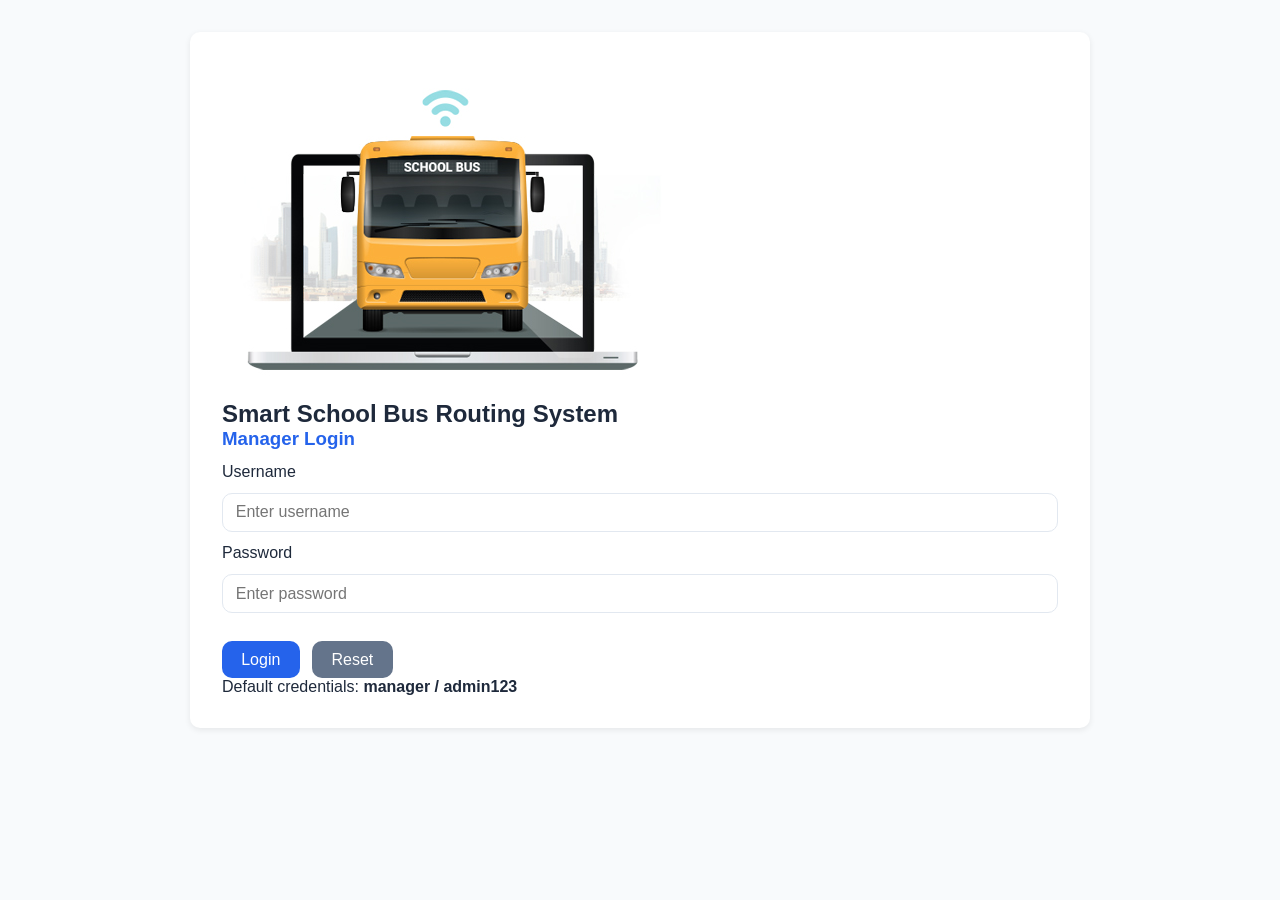
<file: index.html>
<!DOCTYPE html>
<html lang="en">
<head>
    <meta charset="UTF-8">
    <meta name="viewport" content="width=device-width, initial-scale=1.0">
    <title>Manager Login | Smart School Bus Routing</title>
    <link rel="stylesheet" href="css/style.css">
</head>
<body>
    <div class="login-container">
        <img src="assets/logo.png" alt="Logo" class="logo">

        <h2>Smart School Bus Routing System</h2>
        <h3>Manager Login</h3>

        <form id="loginForm" class="login-form">
            <label for="username">Username</label>
            <input type="text" id="username" placeholder="Enter username" required>

            <label for="password">Password</label>
            <input type="password" id="password" placeholder="Enter password" required>

            <div class="btn-group">
                <button type="submit" class="btn primary">Login</button>
                <button type="reset" class="btn secondary">Reset</button>
            </div>
        </form>

        <p class="note">Default credentials: <b>manager / admin123</b></p>
    </div>

    <script src="js/script.js"></script>
</body>
</html>
</file>
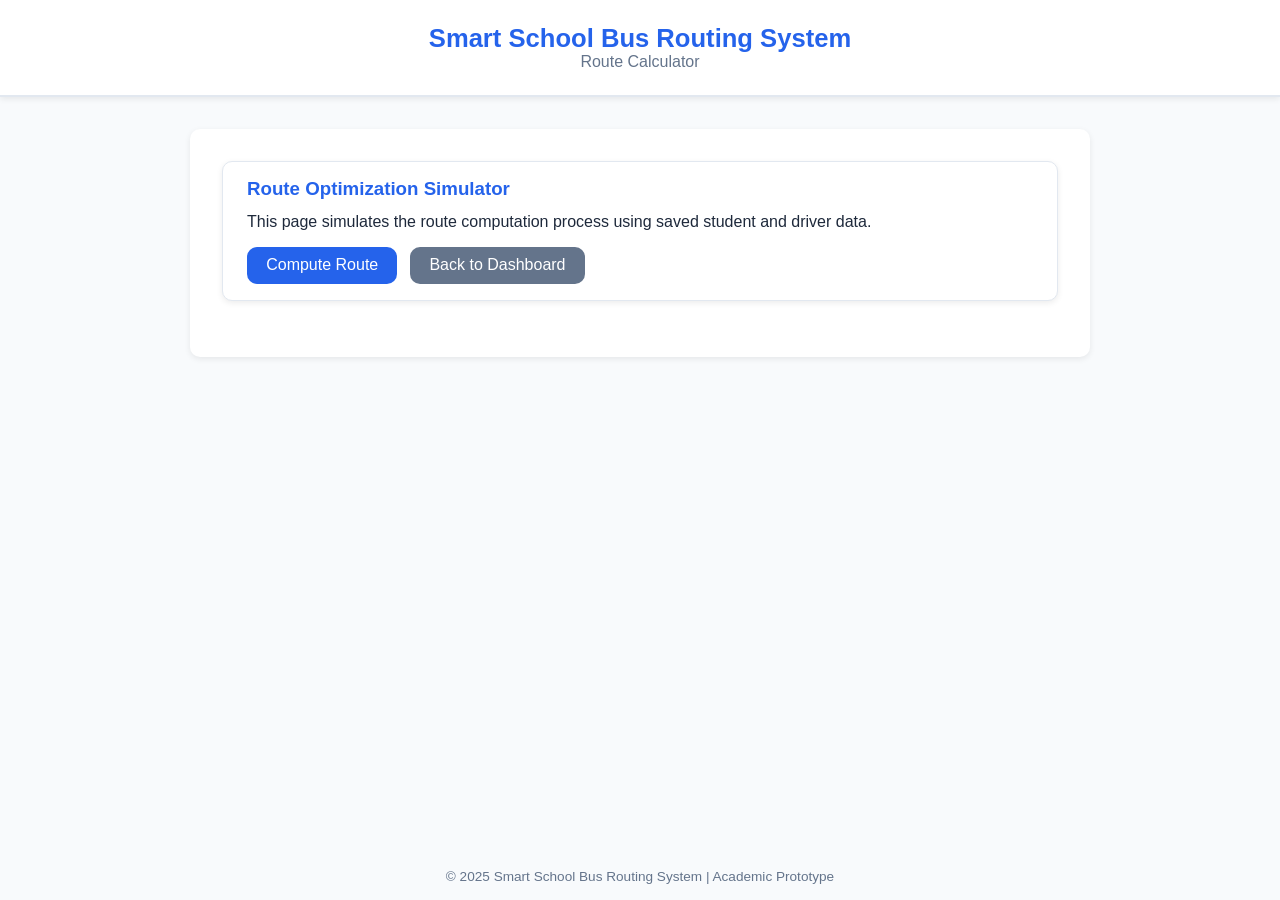
<file: calculator.html>
<!DOCTYPE html>
<html lang="en">
<head>
    <meta charset="UTF-8">
    <meta name="viewport" content="width=device-width, initial-scale=1.0">
    <title>Route Calculator | Smart School Bus Routing</title>
    <link rel="stylesheet" href="css/style.css">
</head>
<body>
    <header class="header">
        <h1>Smart School Bus Routing System</h1>
        <h2>Route Calculator</h2>
    </header>

    <main class="content">
        <!-- Route Simulation Section -->
        <section class="card">
            <h3>Route Optimization Simulator</h3>
            <p>This page simulates the route computation process using saved student and driver data.</p>

            <div class="btn-group">
                <button class="btn primary" onclick="computeRoute()">Compute Route</button>
                <button class="btn secondary" onclick="goToPage('dashboard.html')">Back to Dashboard</button>
            </div>

            <!-- Computation Results -->
            <div id="routeSummary" class="result-box hidden">
                <h4>Computation Summary</h4>
                <p><b>Buses Used:</b> <span id="busesUsed">–</span></p>
                <p><b>Total Distance:</b> <span id="totalDistance">–</span> km</p>
                <p><b>Estimated Fuel:</b> <span id="fuelUsed">–</span> L</p>
                <p><b>Estimated Cost:</b> <span id="fuelCost">–</span> MAD</p>

                <label for="assignDriver"><b>Assign to Driver:</b></label>
                <select id="assignDriver">
                    <option>Select Driver</option>
                    <option>Ahmed Idrissi</option>
                    <option>Hassan El Alaoui</option>
                    <option>Fatima Benali</option>
                </select>

                <div class="btn-group">
                    <button class="btn primary" onclick="downloadReport()">Download Report</button>
                </div>
            </div>
        </section>
    </main>

    <footer class="footer">
        <p>&copy; 2025 Smart School Bus Routing System | Academic Prototype</p>
    </footer>

    <script src="js/script.js"></script>
</body>
</html>
</file>
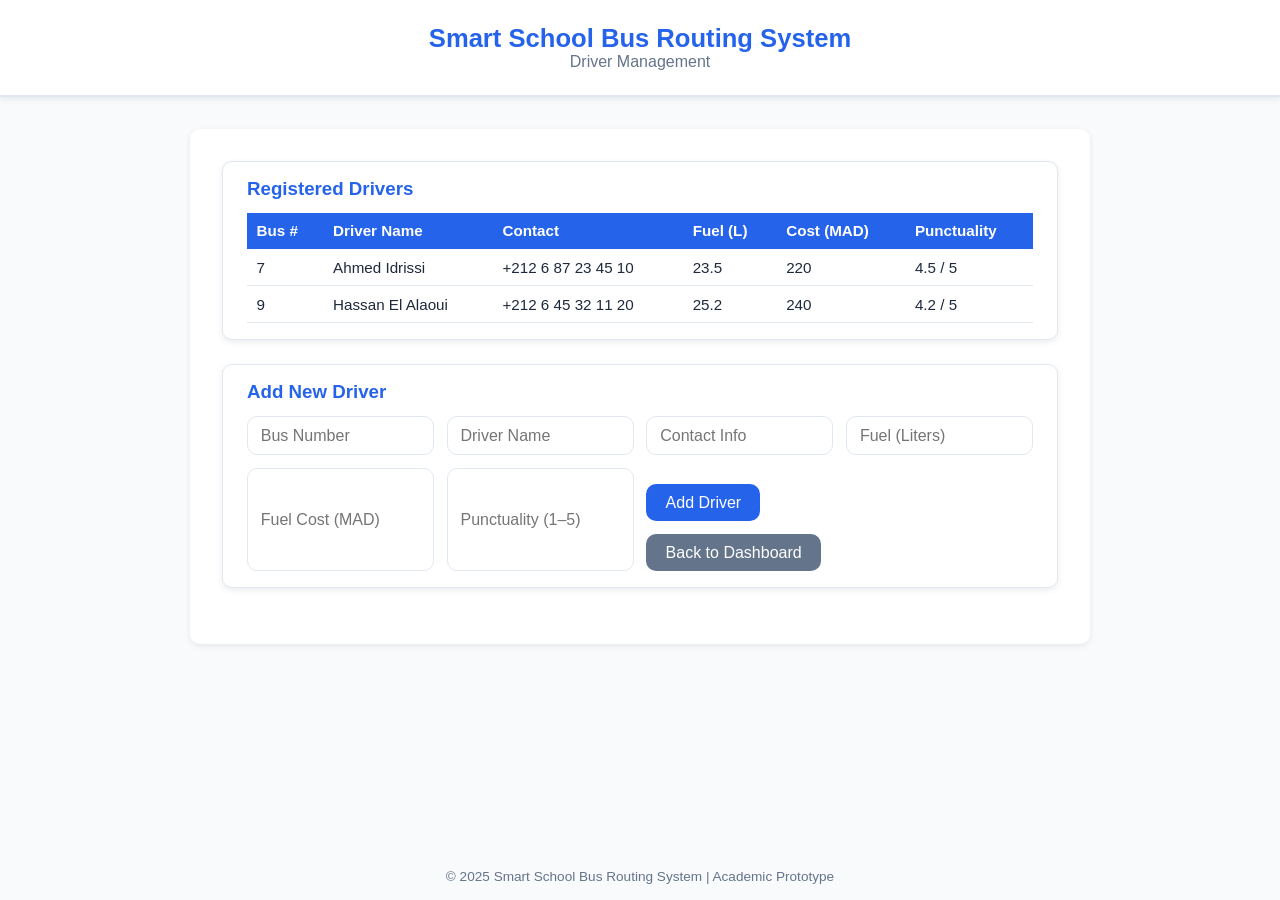
<file: drivers.html>
<!DOCTYPE html>
<html lang="en">
<head>
    <meta charset="UTF-8">
    <meta name="viewport" content="width=device-width, initial-scale=1.0">
    <title>Driver Management | Smart School Bus Routing</title>
    <link rel="stylesheet" href="css/style.css">
</head>
<body>
    <header class="header">
        <h1>Smart School Bus Routing System</h1>
        <h2>Driver Management</h2>
    </header>

    <main class="content">
        <!-- Driver List -->
        <section class="card">
            <h3>Registered Drivers</h3>
            <table class="data-table" id="driverTable">
                <thead>
                    <tr>
                        <th>Bus #</th>
                        <th>Driver Name</th>
                        <th>Contact</th>
                        <th>Fuel (L)</th>
                        <th>Cost (MAD)</th>
                        <th>Punctuality</th>
                    </tr>
                </thead>
                <tbody>
                    <tr>
                        <td>7</td>
                        <td>Ahmed Idrissi</td>
                        <td>+212 6 87 23 45 10</td>
                        <td>23.5</td>
                        <td>220</td>
                        <td>4.5 / 5</td>
                    </tr>
                    <tr>
                        <td>9</td>
                        <td>Hassan El Alaoui</td>
                        <td>+212 6 45 32 11 20</td>
                        <td>25.2</td>
                        <td>240</td>
                        <td>4.2 / 5</td>
                    </tr>
                </tbody>
            </table>
        </section>

        <!-- Add Driver Form -->
        <section class="card">
            <h3>Add New Driver</h3>
            <form id="addDriverForm" class="form-grid">
                <input type="text" id="busNumber" placeholder="Bus Number" required>
                <input type="text" id="driverName" placeholder="Driver Name" required>
                <input type="text" id="contactInfo" placeholder="Contact Info" required>
                <input type="number" id="fuelLiters" placeholder="Fuel (Liters)" required>
                <input type="number" id="fuelCost" placeholder="Fuel Cost (MAD)" required>
                <input type="number" id="punctuality" placeholder="Punctuality (1–5)" min="1" max="5" step="0.1" required>

                <div class="btn-group">
                    <button type="submit" class="btn primary">Add Driver</button>
                    <button type="button" class="btn secondary" onclick="goToPage('dashboard.html')">Back to Dashboard</button>
                </div>
            </form>
        </section>
    </main>

    <footer class="footer">
        <p>&copy; 2025 Smart School Bus Routing System | Academic Prototype</p>
    </footer>

    <script src="js/script.js"></script>
</body>
</html>
</file>
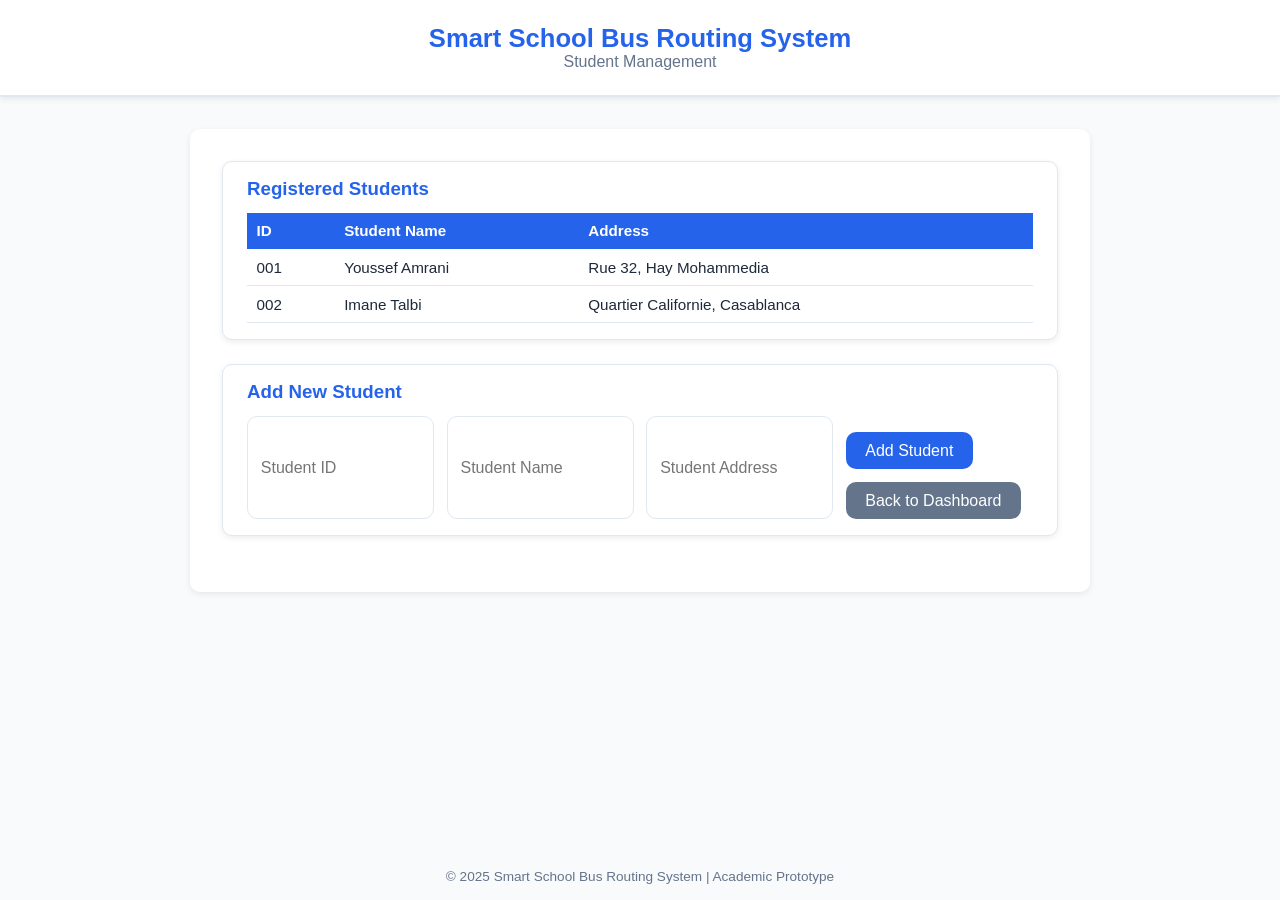
<file: students.html>
<!DOCTYPE html>
<html lang="en">
<head>
    <meta charset="UTF-8">
    <meta name="viewport" content="width=device-width, initial-scale=1.0">
    <title>Student Management | Smart School Bus Routing</title>
    <link rel="stylesheet" href="css/style.css">
</head>
<body>
    <header class="header">
        <h1>Smart School Bus Routing System</h1>
        <h2>Student Management</h2>
    </header>

    <main class="content">
        <!-- Student List -->
        <section class="card">
            <h3>Registered Students</h3>
            <table class="data-table" id="studentTable">
                <thead>
                    <tr>
                        <th>ID</th>
                        <th>Student Name</th>
                        <th>Address</th>
                    </tr>
                </thead>
                <tbody>
                    <tr>
                        <td>001</td>
                        <td>Youssef Amrani</td>
                        <td>Rue 32, Hay Mohammedia</td>
                    </tr>
                    <tr>
                        <td>002</td>
                        <td>Imane Talbi</td>
                        <td>Quartier Californie, Casablanca</td>
                    </tr>
                </tbody>
            </table>
        </section>

        <!-- Add Student Form -->
        <section class="card">
            <h3>Add New Student</h3>
            <form id="addStudentForm" class="form-grid">
                <input type="text" id="studentId" placeholder="Student ID" required>
                <input type="text" id="studentName" placeholder="Student Name" required>
                <input type="text" id="studentAddress" placeholder="Student Address" required>

                <div class="btn-group">
                    <button type="submit" class="btn primary">Add Student</button>
                    <button type="button" class="btn secondary" onclick="goToPage('dashboard.html')">Back to Dashboard</button>
                </div>
            </form>
        </section>
    </main>

    <footer class="footer">
        <p>&copy; 2025 Smart School Bus Routing System | Academic Prototype</p>
    </footer>

    <script src="js/script.js"></script>
</body>
</html>
</file>
<file: css/style.css>
/* ============================
   SMART SCHOOL BUS ROUTING SYSTEM
   Minimalist UI Theme (Local Prototype)
   ============================ */

:root {
    --primary-color: #2563eb; /* blue */
    --secondary-color: #64748b; /* gray-blue */
    --light-bg: #f8fafc;
    --text-color: #1e293b;
    --border-color: #e2e8f0;
    --radius: 10px;
    --shadow: 0 2px 6px rgba(0, 0, 0, 0.08);
    --transition: 0.25s ease;
    --max-width: 900px;
    --font-main: "Segoe UI", Roboto, Arial, sans-serif;
}

/* ======== Global ======== */
* {
    box-sizing: border-box;
    margin: 0;
    padding: 0;
    font-family: var(--font-main);
}

body {
    background-color: var(--light-bg);
    color: var(--text-color);
    min-height: 100vh;
    display: flex;
    flex-direction: column;
    align-items: center;
}

/* ======== Header ======== */
.header {
    width: 100%;
    background-color: white;
    text-align: center;
    padding: 1.5rem;
    box-shadow: var(--shadow);
    border-bottom: 2px solid var(--border-color);
}

.header h1 {
    color: var(--primary-color);
    font-size: 1.6rem;
}

.header h2 {
    color: var(--secondary-color);
    font-size: 1rem;
    font-weight: 500;
}

/* ======== Containers ======== */
.login-container,
.content,
.dashboard {
    background-color: white;
    width: 90%;
    max-width: var(--max-width);
    margin: 2rem auto;
    padding: 2rem;
    border-radius: var(--radius);
    box-shadow: var(--shadow);
}

.card {
    background-color: white;
    border: 1px solid var(--border-color);
    border-radius: var(--radius);
    padding: 1rem 1.5rem;
    margin-bottom: 1.5rem;
    box-shadow: var(--shadow);
}

h3, h4 {
    margin-bottom: 0.8rem;
    color: var(--primary-color);
}

/* ======== Forms ======== */
form {
    display: flex;
    flex-direction: column;
    gap: 0.75rem;
}

input, select, textarea {
    padding: 0.6rem 0.8rem;
    border: 1px solid var(--border-color);
    border-radius: var(--radius);
    font-size: 1rem;
    transition: border var(--transition);
}

input:focus, select:focus, textarea:focus {
    border-color: var(--primary-color);
    outline: none;
}

/* Grid for add forms */
.form-grid {
    display: grid;
    grid-template-columns: repeat(auto-fit, minmax(180px, 1fr));
    gap: 0.8rem;
}

/* ======== Buttons ======== */
.btn {
    padding: 0.6rem 1.2rem;
    font-size: 1rem;
    border: none;
    border-radius: var(--radius);
    cursor: pointer;
    transition: background var(--transition), transform var(--transition);
}

.btn.primary {
    background-color: var(--primary-color);
    color: white;
}

.btn.secondary {
    background-color: var(--secondary-color);
    color: white;
}

.btn:hover {
    transform: translateY(-1px);
    opacity: 0.9;
}

.btn-group {
    display: flex;
    flex-wrap: wrap;
    gap: 0.8rem;
    margin-top: 1rem;
    justify-content: flex-start;
}

/* ======== Tables ======== */
.data-table {
    width: 100%;
    border-collapse: collapse;
    font-size: 0.95rem;
}

.data-table th {
    background-color: var(--primary-color);
    color: white;
    text-align: left;
    padding: 0.6rem;
}

.data-table td {
    padding: 0.6rem;
    border-bottom: 1px solid var(--border-color);
}

.data-table tr:hover {
    background-color: #f1f5f9;
}

/* ======== Lists ======== */
ul {
    list-style: none;
    padding-left: 0;
}

ul li {
    padding: 0.3rem 0;
    border-bottom: 1px solid var(--border-color);
}

/* ======== Charts & Placeholders ======== */
.chart-placeholder {
    width: 100%;
    height: 200px;
    background-color: #f1f5f9;
    display: flex;
    align-items: center;
    justify-content: center;
    border-radius: var(--radius);
    color: var(--secondary-color);
    font-size: 0.9rem;
    font-style: italic;
}

/* ======== Result Box ======== */
.result-box {
    background-color: #f8fafc;
    padding: 1rem;
    border-radius: var(--radius);
    border: 1px solid var(--border-color);
    margin-top: 1.5rem;
}

.hidden {
    display: none;
}

/* ======== Footer ======== */
.footer {
    text-align: center;
    font-size: 0.85rem;
    color: var(--secondary-color);
    padding: 1rem;
    margin-top: auto;
}
</file>
